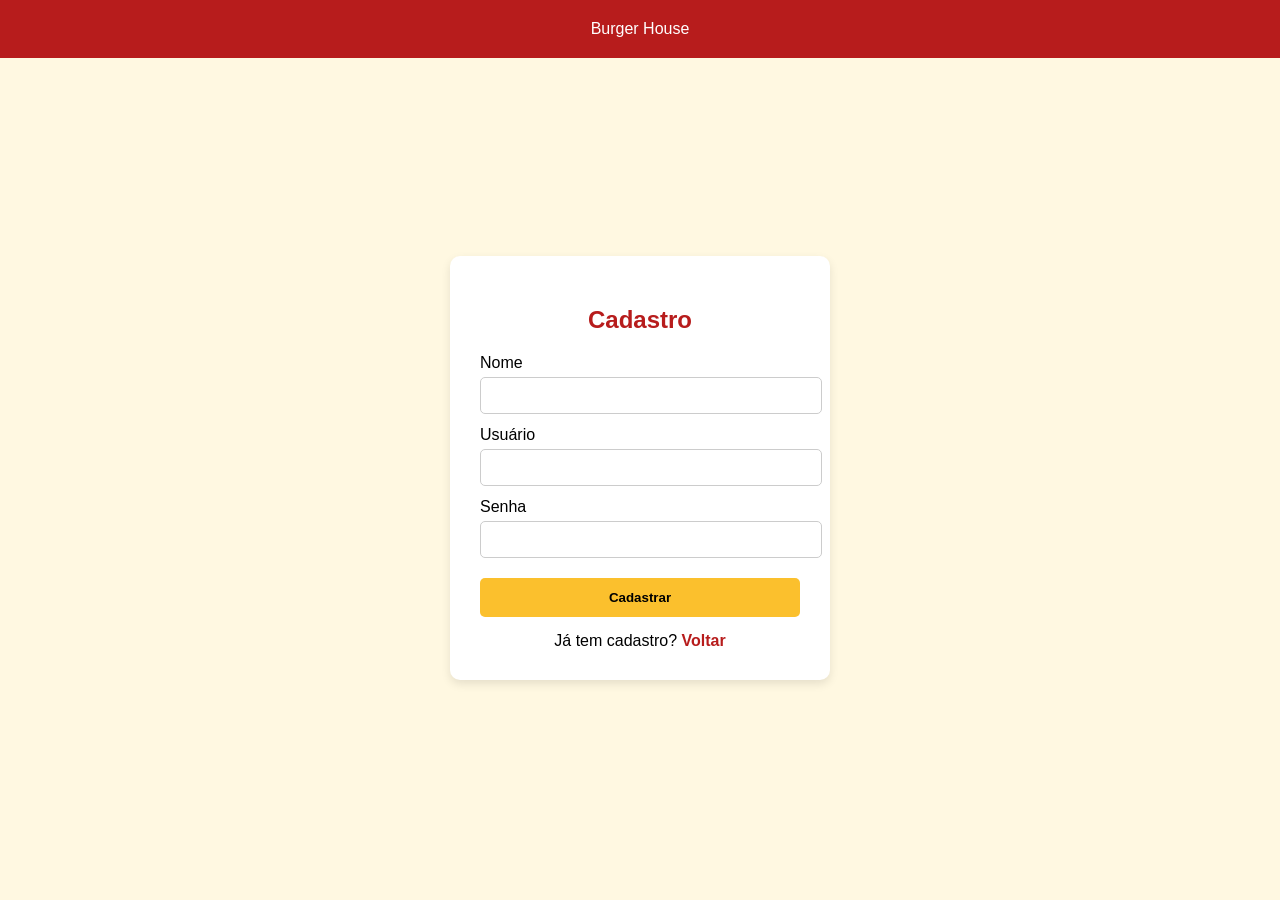
<file: templates/cadastro.html>
<!DOCTYPE html>
<html lang="pt-BR">

<head>
  <meta charset="UTF-8">
  <title>Cadastro - Burger House</title>


  <style>
    body {
      margin: 0;
      font-family: Arial;
      background: #fff8e1;
    }

    header {
      background: #b71c1c;
      color: white;
      text-align: center;
      padding: 20px;
    }

    .container {
      display: flex;
      justify-content: center;
      align-items: center;
      height: calc(100vh - 80px);
    }

    .card {
      background: white;
      padding: 30px;
      border-radius: 10px;
      width: 320px;
      box-shadow: 0 4px 10px rgba(0, 0, 0, 0.1);
    }

    h2 {
      text-align: center;
      color: #b71c1c;
    }

    label {
      display: block;
      margin-top: 12px;
    }

    input {
      width: 100%;
      padding: 10px;
      margin-top: 5px;
      border-radius: 5px;
      border: 1px solid #ccc;
    }

    button {
      width: 100%;
      margin-top: 20px;
      padding: 12px;
      background: #fbc02d;
      border: none;
      border-radius: 5px;
      cursor: pointer;
      font-weight: bold;
    }

    .link {
      margin-top: 15px;
      text-align: center;
    }

    .link a {
      color: #b71c1c;
      text-decoration: none;
      font-weight: bold;
    }
  </style>

</head>

<body>

  <header>Burger House</header>

  <div class="container">
    <div class="card">
      <h2>Cadastro</h2>

      <form action="/cadastrar_usuario" method="post">
        <label>Nome</label>
        <input type="text" name="nome" required>

        <label>Usuário</label>
        <input type="text" name="usuario" required>

        <label>Senha</label>
        <input type="password" name="senha" required>

        <button type="submit">Cadastrar</button>
      </form>

      <div class="link">
        Já tem cadastro? <a href="/">Voltar</a>
      </div>
    </div>
  </div>

</body>

</html>
</file>
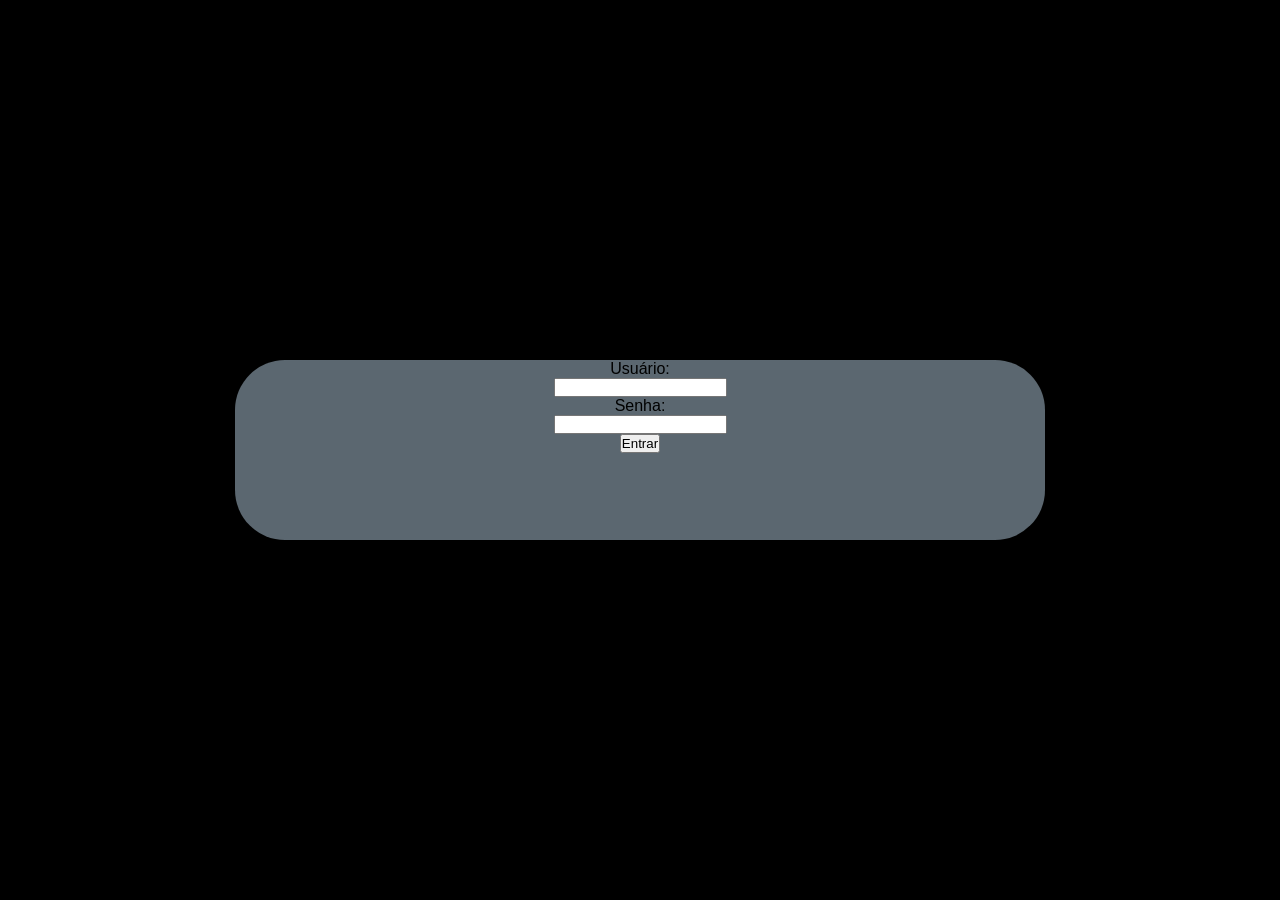
<file: templates/login.html>
<!DOCTYPE html>
<html lang="en">
<head>
    <meta charset="UTF-8">
    <meta name="viewport" content="width=device-width, initial-scale=1.0">
    <title>Document</title>
</head>
    <style>
        *{
    margin: 0;
    padding: 0;
    box-sizing: border-box;
    font-family: inherit;

}

body{
    font-family: Arial, Helvetica, sans-serif;
    background-color: wheat;
    color: black;
    display: flex;
    flex-direction: column;
    align-items: center;
    justify-content: center;
    min-height: 100vh;
    text-align: center;
    background-color: rgb(0, 0, 0);

}


.section_color{
    background-color: rgb(91, 103, 112);
    width: 90vh;
    height: 20vh;
    border-radius: 50px;
}
    </style>
   
<body>
    <div>
  

        <h3>
         
        </h3>
 
    </div>
    
<section class="section_color">
    <form action="/logar/usuario" method="post" >
        <p>
            Usuário:

        </p>
        <input id="usuario" name="usuario" type="text">

        <p>
            Senha:
        </p>

        <input id="senha" name="senha" type="password">
        <br>

        <button type="submit">Entrar</button>
    </form>
</section>


    
    
</body>
</html>
</file>
